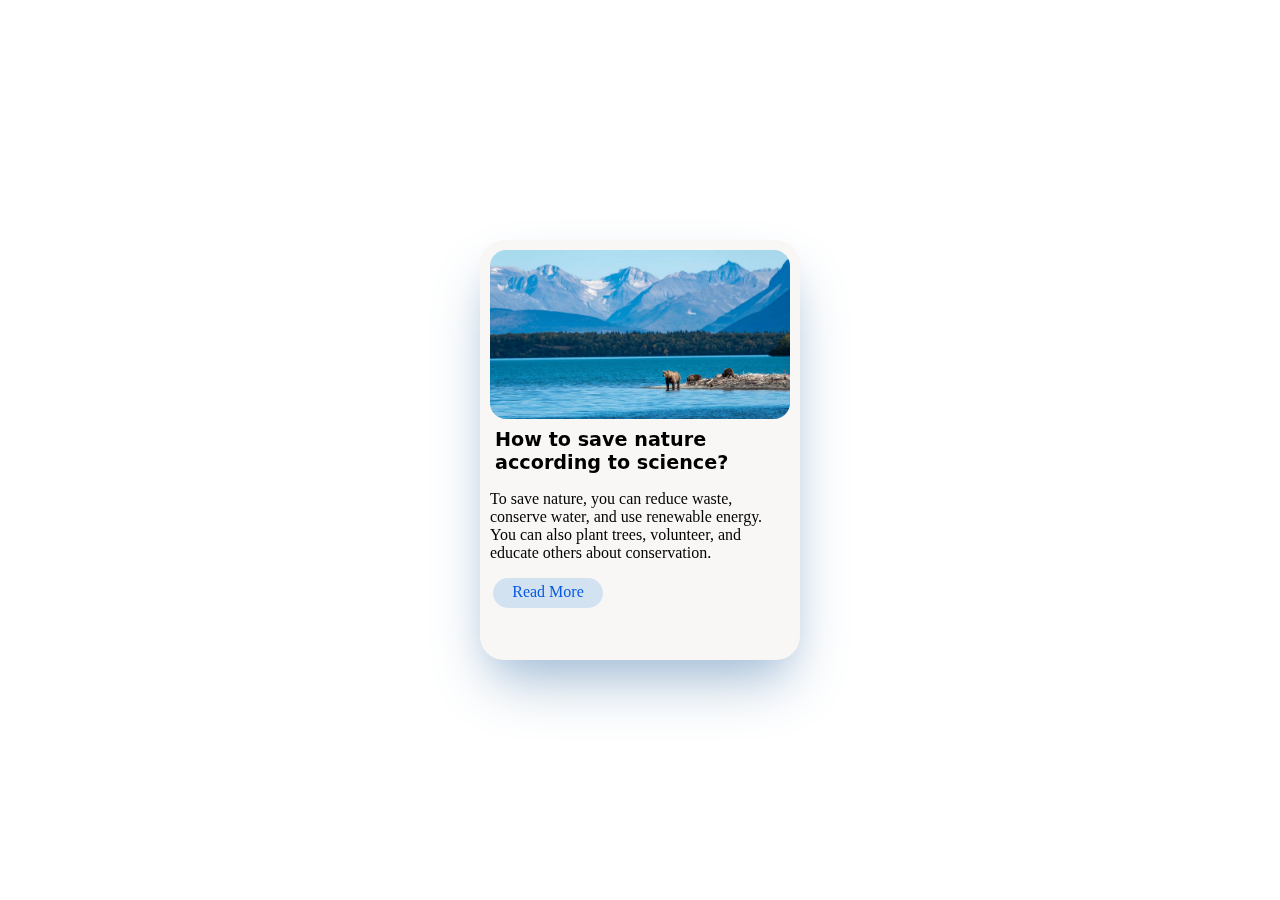
<file: basicProject/DesignCard/DesignCard.html>
<!DOCTYPE html>
<html lang="en">

<head>
    <meta charset="UTF-8">
    <meta name="viewport" content="width=device-width, initial-scale=1.0">
    <title>DesignCard</title>
    <link rel="stylesheet" href="DesignBox.css">
    <link rel="preconnect" href="https://fonts.googleapis.com">
<link rel="preconnect" href="https://fonts.gstatic.com" crossorigin>
<link href="https://fonts.googleapis.com/css2?family=Roboto:ital,wght@0,100..900;1,100..900&display=swap" rel="stylesheet">
</head>

<body>
    <div class="container">
    <div class="canvas">

        <img class="imageContainer" src="nature.png" alt="nautreImage">

        <h2 class="query">How to save nature according to science?</h2>
        <p class="brief">To save nature, you can reduce waste, conserve water, and use renewable energy. You can also plant trees, volunteer, and educate others about conservation. </p>
        <a href="https://www.natgeokids.com/uk/discover/science/nature/how-to-save-the-planet/" target="_blank" >Read More</a>
    </div>
     </div>
</body>

</html>
</file>
<file: basicProject/DesignCard/DesignBox.css>
.container{
    display: flex;
    height:100vh;
    width: 100vw;
    
    align-items: center;
    justify-content: center;
    position:fixed;
}
.canvas {
   
    background-color:rgb(248, 247, 245);
    border-radius: 24px;
    max-width: 300px;
    min-height: 400px;
    margin: auto;
   
   padding: 10px;
   box-shadow: #a7bed5 0px 30px 60px -12px,#c0d8ef 0px 18px 36px -18px;
    overflow:hidden
}
.imageContainer{
    
    max-width: 100%;
    max-height: 100%;
    border-radius: 16px;

}

.query{
    margin-top: 5px;
    margin-left: 5px;
    font-family: system-ui, -apple-system, BlinkMacSystemFont, 'Segoe UI', Roboto, Oxygen, Ubuntu, Cantarell, 'Open Sans', 'Helvetica Neue', sans-serif;
   
    font-size: clamp(1.2rem,2vh,2rem);
    
}

a{
    max-width: 90px;
    min-height:20px;
    display: block;
     margin-left: auto;
    background-color:#d3e2f1;
    color:rgb(7, 90, 224);
    text-decoration:none;
    border-radius: 20px;
    margin:3px;
    text-align: center;
    padding: 5px 10px;
    cursor: pointer;
    transition: background-color 300ms ease;

    
}
a:hover{
    background-color: #b4c0ca;
    
}

body{
    margin:0%;
    padding:0%;
}
</file>
